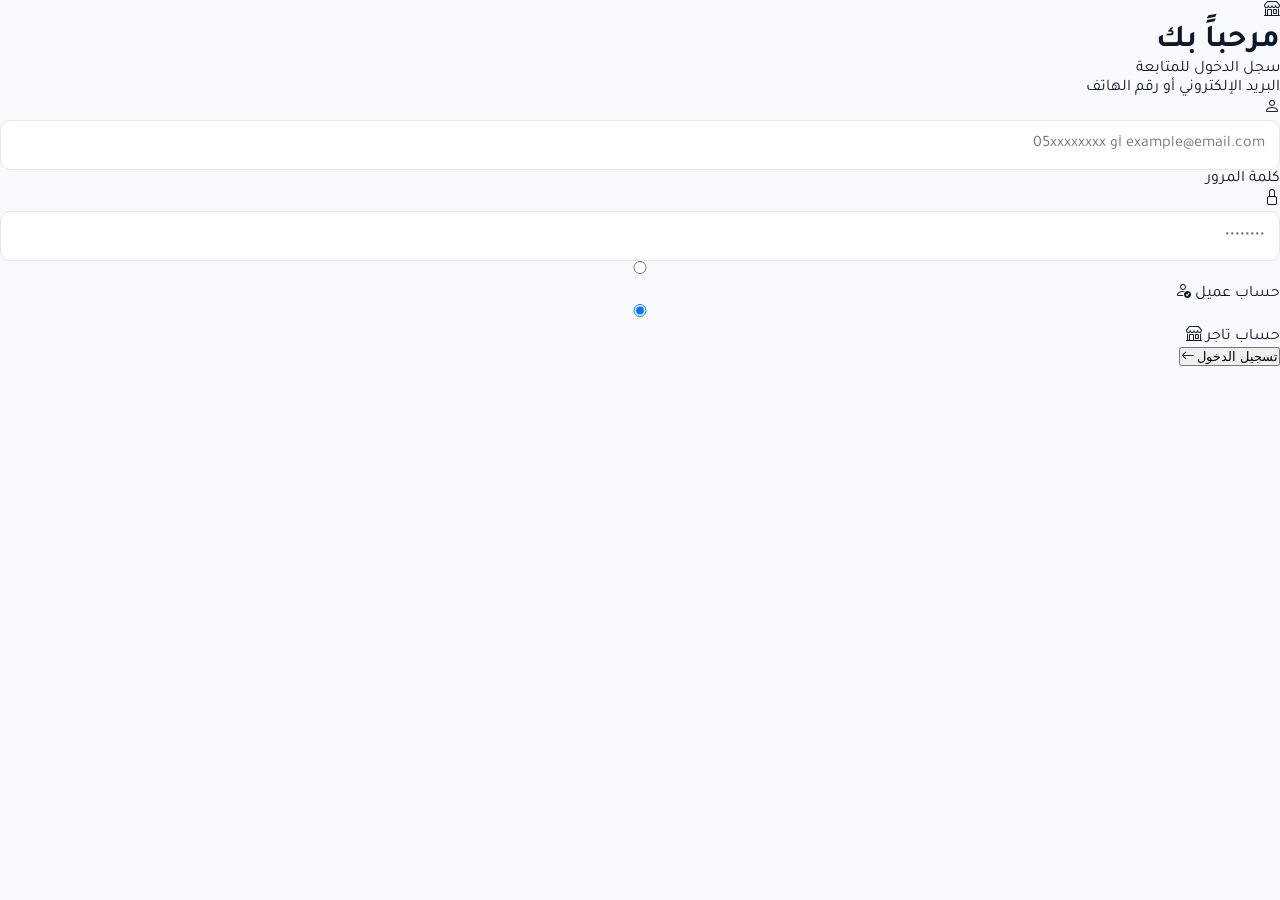
<file: index.html>
<!DOCTYPE html>
<html lang="ar" dir="rtl">
<head>
    <meta charset="UTF-8">
    <meta name="viewport" content="width=device-width, initial-scale=1.0">
    <title>تسجيل الدخول | منصة التجارة</title>
    <link href="https://cdn.jsdelivr.net/npm/bootstrap-icons@1.11.3/font/bootstrap-icons.min.css" rel="stylesheet">
    <link href="https://fonts.googleapis.com/css2?family=Tajawal:wght@400;500;700&display=swap" rel="stylesheet">
    <link rel="stylesheet" href="style.css">
</head>
<body class="login-page">
    <div class="login-container">
        <div class="login-header">
            <i class="bi bi-shop"></i>
            <h1>مرحباً بك</h1>
            <p>سجل الدخول للمتابعة</p>
        </div>
        <form id="loginForm" class="login-form">
            <div class="form-group">
                <label for="emailPhone">البريد الإلكتروني أو رقم الهاتف</label>
                <div class="input-wrapper">
                    <i class="bi bi-person"></i>
                    <input type="text" id="emailPhone" placeholder="example@email.com أو 05xxxxxxxx" required>
                </div>
            </div>
            <div class="form-group">
                <label for="password">كلمة المرور</label>
                <div class="input-wrapper">
                    <i class="bi bi-lock"></i>
                    <input type="password" id="password" placeholder="••••••••" required>
                </div>
            </div>
            <div class="form-group radio-group">
                <label class="radio-label">
                    <input type="radio" name="accountType" value="client" id="clientRadio">
                    <span>حساب عميل</span>
                    <i class="bi bi-person-check"></i>
                </label>
                <label class="radio-label active">
                    <input type="radio" name="accountType" value="merchant" id="merchantRadio" checked>
                    <span>حساب تاجر</span>
                    <i class="bi bi-shop"></i>
                </label>
            </div>
            <button type="submit" class="btn-primary">
                <span>تسجيل الدخول</span>
                <i class="bi bi-arrow-left"></i>
            </button>
        </form>
    </div>
    <script src="app.js"></script>
</body>
</html>
</file>
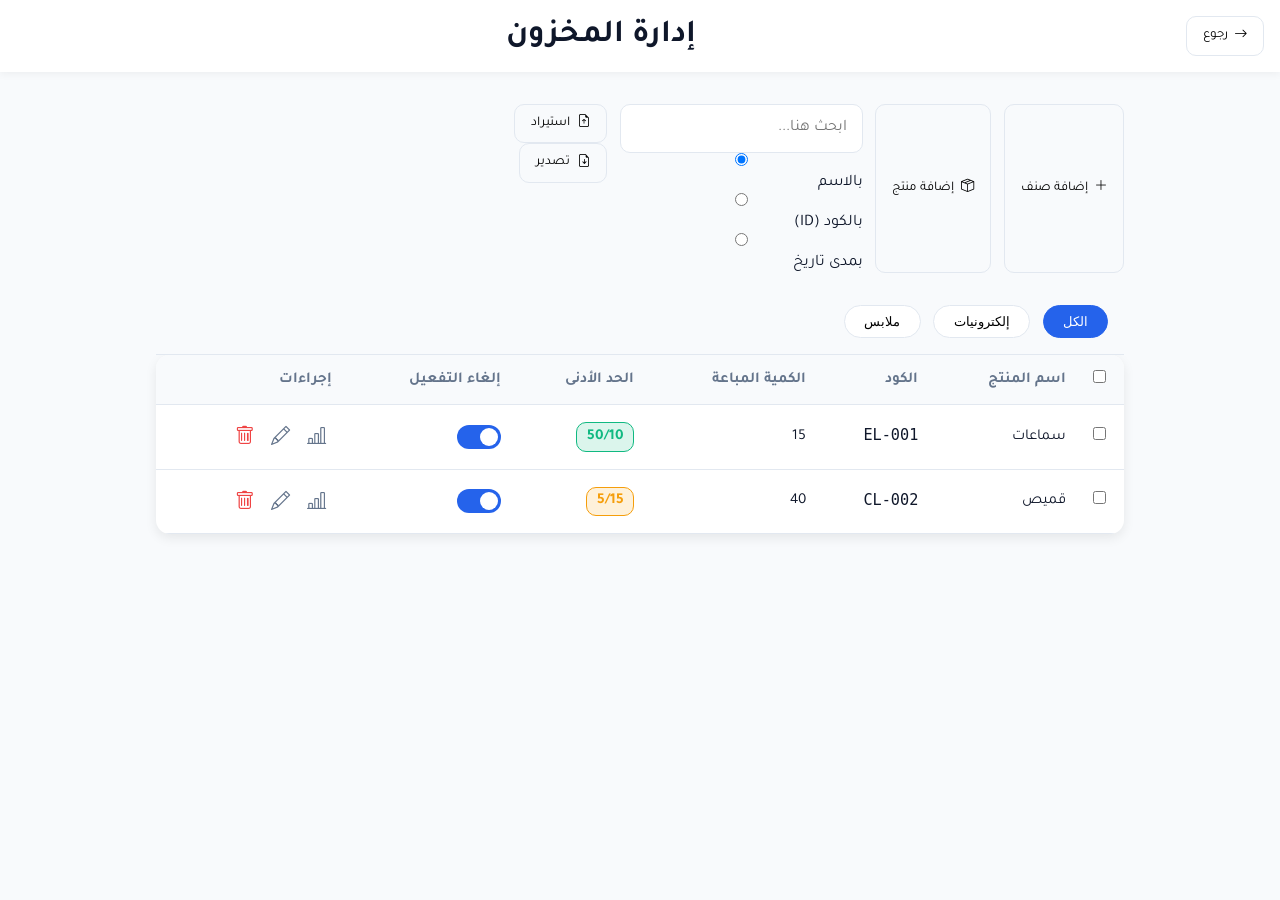
<file: inventory.html>
<!DOCTYPE html>
<html lang="ar" dir="rtl">
<head>
    <meta charset="UTF-8">
    <meta name="viewport" content="width=device-width, initial-scale=1.0">
    <title>إدارة المخزون | منصة التجارة</title>
    <link href="https://cdn.jsdelivr.net/npm/bootstrap-icons@1.11.3/font/bootstrap-icons.min.css" rel="stylesheet">
    <link href="https://fonts.googleapis.com/css2?family=Tajawal:wght@400;500;700&display=swap" rel="stylesheet">
    <link rel="stylesheet" href="style.css">
</head>
<body class="inventory-page">
    <header class="top-bar">
        <button class="btn-back" onclick="window.location.href='merchant-store-mgmt.html'"><i class="bi bi-arrow-right"></i> رجوع</button>
        <h1>إدارة المخزون</h1>
        <div></div>
    </header>
    <main class="container">
        <div class="top-actions">
            <button class="btn-action" onclick="openModal('categoryModal')"><i class="bi bi-plus-lg"></i> إضافة صنف</button>
            <button class="btn-action" onclick="openProductModal()"><i class="bi bi-box-seam"></i> إضافة منتج</button>
            <div class="search-inline">
                <input type="text" id="searchInput" placeholder="ابحث هنا...">
                <div class="search-types">
                    <label><input type="radio" name="searchType" value="name" checked onchange="toggleDateInputs()"> بالاسم</label>
                    <label><input type="radio" name="searchType" value="code" onchange="toggleDateInputs()"> بالكود (ID)</label>
                    <label><input type="radio" name="searchType" value="date" onchange="toggleDateInputs()"> بمدى تاريخ</label>
                </div>
                <div id="dateRangeSection" class="date-range hidden">
                    <input type="date" id="dateFrom">
                    <span class="sep">إلى</span>
                    <input type="date" id="dateTo">
                    <button class="btn-action search-btn" onclick="applyFilters()"><i class="bi bi-search"></i> بحث</button>
                </div>
            </div>
            <div class="import-export-row">
                <button class="btn-action" onclick="document.getElementById('csvImport').click()"><i class="bi bi-file-earmark-arrow-up"></i> استيراد</button>
                <input type="file" id="csvImport" accept=".csv" hidden onchange="handleImport(this)">
                <button class="btn-action" onclick="exportCSV()"><i class="bi bi-file-earmark-arrow-down"></i> تصدير</button>
            </div>
        </div>

        <div class="category-scroll-wrapper">
            <div id="categoryBar" class="category-bar"><button class="cat-chip active" data-cat="all">الكل</button></div>
        </div>

        <div class="table-wrapper">
            <table id="inventoryTable">
                <thead>
                    <tr>
                        <th class="select-col"><input type="checkbox" id="selectAll"></th>
                        <th>اسم المنتج</th>
                        <th class="desktop-only">الكود</th>
                        <th>الكمية المباعة</th>
                        <th class="desktop-only">الحد الأدنى</th>
                        <th class="desktop-only">إلغاء التفعيل</th>
                        <th>إجراءات</th>
                    </tr>
                </thead>
                <tbody id="inventoryBody"></tbody>
            </table>
        </div>
    </main>

    <div id="floatingAction" class="hidden">
        <span id="selectedCount">0 عناصر محددة</span>
        <button class="btn-danger-inv" onclick="confirmMultiDelete()"><i class="bi bi-trash3"></i> حذف المحدد</button>
        <button class="btn-secondary-inv" onclick="clearSelection()"><i class="bi bi-x-lg"></i> إلغاء</button>
    </div>

    <!-- Modals -->
    <div id="categoryModal" class="modal"><div class="modal-content"><div class="modal-header"><h2>إضافة صنف جديد</h2><button class="modal-close" onclick="closeModal('categoryModal')"><i class="bi bi-x"></i></button></div><form id="categoryForm" class="modal-form"><input type="text" id="catName" placeholder="اسم الصنف" required><button type="submit" class="btn-primary full-width">حفظ الصنف</button></form></div></div>
    
    <div id="productModal" class="modal"><div class="modal-content modal-lg"><div class="modal-header"><h2 id="productModalTitle">إضافة منتج</h2><button class="modal-close" onclick="closeModal('productModal')"><i class="bi bi-x"></i></button></div><form id="productForm" class="modal-form"><input type="hidden" id="prodId"><div class="form-group"><label>صورة المنتج</label><div class="file-upload-wrapper"><input type="file" id="prodImage" accept="image/*"><label for="prodImage" class="upload-label"><i class="bi bi-cloud-arrow-up"></i> اختيار صورة</label></div><img id="prodImgPreview" class="img-thumb hidden"></div><div class="form-row"><div class="form-group half"><label>اسم المنتج</label><input type="text" id="prodName" required></div><div class="form-group half"><label>الكود</label><input type="text" id="prodCode" required></div></div><div class="form-row"><div class="form-group half"><label>السعر</label><input type="number" id="prodPrice" step="0.01" required></div><div class="form-group half"><label>التصنيف</label><select id="prodCat" required><option value="">اختر...</option></select></div></div><div class="form-row"><div class="form-group half"><label>الكمية</label><input type="number" id="prodStock" required></div><div class="form-group half"><label>الحد الأدنى</label><input type="number" id="prodMin" required></div></div><div class="form-group"><label>لون البطاقة</label><div id="colorPickerWrapper" class="color-picker-modern"></div></div><button type="submit" class="btn-primary full-width">حفظ المنتج</button></form></div></div>

    <div id="reportModal" class="modal"><div class="modal-content"><div class="modal-header"><h2>تقرير سريع</h2><button class="modal-close" onclick="closeModal('reportModal')"><i class="bi bi-x"></i></button></div><div id="reportContent" class="report-grid"></div></div></div>
    
    <div id="deleteCatModal" class="modal"><div class="modal-content"><div class="modal-header"><h2>حذف التصنيف</h2><button class="modal-close" onclick="closeModal('deleteCatModal')"><i class="bi bi-x"></i></button></div><form id="deleteCatForm" class="modal-form"><p>كيف تريد التعامل مع المنتجات التابعة؟</p><label class="radio-opt"><input type="radio" name="catAction" value="delete" checked> حذف التصنيف ومنتجاته نهائياً</label><label class="radio-opt"><input type="radio" name="catAction" value="uncategorized"> إنشاء "غير مصنف" ونقلها</label><label class="radio-opt"><input type="radio" name="catAction" value="transfer"> نقل إلى تصنيف آخر موجود</label><div class="form-group hidden" id="transferCatGroup"><label>اختر التصنيف الجديد</label><select id="transferCatTarget"></select></div><button type="submit" class="btn-danger full-width">تأكيد الحذف</button></form></div></div>
    
    <div id="multiDeleteModal" class="modal"><div class="modal-content"><div class="modal-header"><h2>تأكيد الحذف</h2><button class="modal-close" onclick="closeModal('multiDeleteModal')"><i class="bi bi-x"></i></button></div><p>هل أنت متأكد من حذف <span id="delCount" class="fw-bold">0</span> منتجات؟ لا يمكن التراجع.</p><div class="modal-actions"><button class="btn-secondary-inv full-width" onclick="closeModal('multiDeleteModal')">إلغاء</button><button class="btn-danger-inv full-width" onclick="executeMultiDelete()">نعم، احذف</button></div></div></div>
    <div id="toastContainer"></div>
    <script src="app.js"></script>
</body>
</html>
</file>
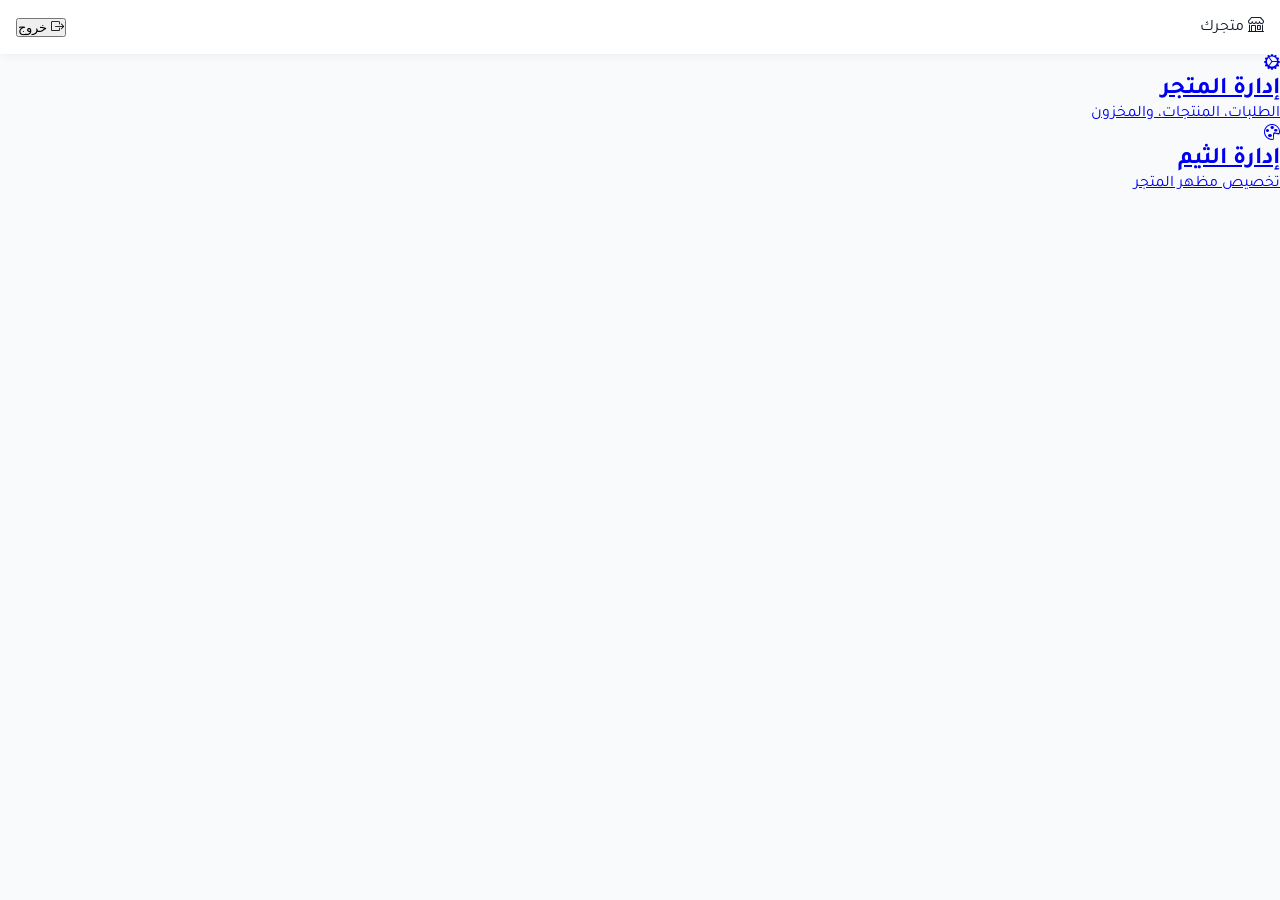
<file: merchant-dashboard.html>
<!DOCTYPE html>
<html lang="ar" dir="rtl">
<head>
    <meta charset="UTF-8">
    <meta name="viewport" content="width=device-width, initial-scale=1.0">
    <title>لوحة التاجر | منصة التجارة</title>
    <link href="https://cdn.jsdelivr.net/npm/bootstrap-icons@1.11.3/font/bootstrap-icons.min.css" rel="stylesheet">
    <link href="https://fonts.googleapis.com/css2?family=Tajawal:wght@400;500;700&display=swap" rel="stylesheet">
    <link rel="stylesheet" href="style.css">
</head>
<body class="dashboard-page">
    <header class="top-bar">
        <div class="logo">
            <i class="bi bi-shop"></i>
            <span>متجرك</span>
        </div>
        <button class="btn-logout" onclick="window.location.href='index.html'">
            <i class="bi bi-box-arrow-right"></i> خروج
        </button>
    </header>
    <main class="dashboard-grid">
        <a href="merchant-store-mgmt.html" class="dash-card">
            <i class="bi bi-gear-wide-connected"></i>
            <h2>إدارة المتجر</h2>
            <p>الطلبات، المنتجات، والمخزون</p>
        </a>
        <a href="#" class="dash-card coming-soon" onclick="alert('قيد التطوير للعرض التفاعلي')">
            <i class="bi bi-palette"></i>
            <h2>إدارة الثيم</h2>
            <p>تخصيص مظهر المتجر</p>
        </a>
    </main>
    <script src="app.js"></script>
</body>
</html>
</file>
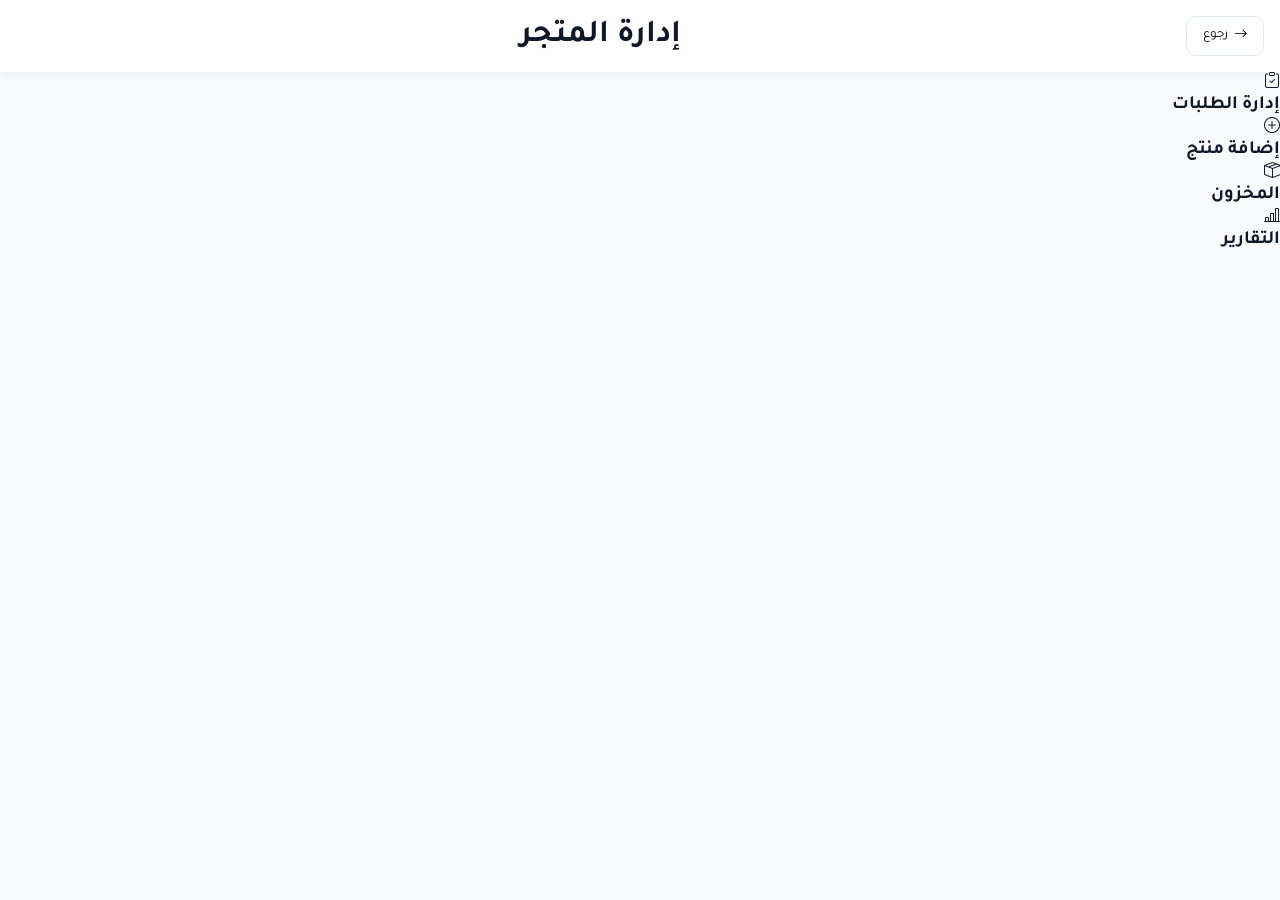
<file: merchant-store-mgmt.html>
<!DOCTYPE html>
<html lang="ar" dir="rtl">
<head>
    <meta charset="UTF-8">
    <meta name="viewport" content="width=device-width, initial-scale=1.0">
    <title>إدارة المتجر | منصة التجارة</title>
    <link href="https://cdn.jsdelivr.net/npm/bootstrap-icons@1.11.3/font/bootstrap-icons.min.css" rel="stylesheet">
    <link href="https://fonts.googleapis.com/css2?family=Tajawal:wght@400;500;700&display=swap" rel="stylesheet">
    <link rel="stylesheet" href="style.css">
</head>
<body class="dashboard-page">
    <header class="top-bar"><button class="btn-back" onclick="window.location.href='merchant-dashboard.html'"><i class="bi bi-arrow-right"></i> رجوع</button><h1>إدارة المتجر</h1><div></div></header>
    <main class="mgmt-grid">
        <div class="mgmt-card" onclick="alert('صفحة الطلبات قيد التطوير')"><i class="bi bi-clipboard-check"></i><h3>إدارة الطلبات</h3></div>
        <div class="mgmt-card" onclick="window.location.href='add-product.html'"><i class="bi bi-plus-circle"></i><h3>إضافة منتج</h3></div>
        <div class="mgmt-card" onclick="window.location.href='inventory.html'"><i class="bi bi-box-seam"></i><h3>المخزون</h3></div>
        <div class="mgmt-card" onclick="alert('صفحة التقارير قيد التطوير')"><i class="bi bi-bar-chart-line"></i><h3>التقارير</h3></div>
    </main>
    <script src="app.js"></script>
</body>
</html>
</file>
<file: style.css>
:root {
    --primary: #2563eb; --primary-dark: #1d4ed8; --bg: #f8fafc; --card: #ffffff;
    --text: #0f172a; --text-light: #64748b; --border: #e2e8f0;
    --radius-lg: 20px; --radius-md: 14px; --radius-sm: 10px;
    --shadow: 0 4px 12px rgba(0,0,0,0.08); --green: #10b981; --orange: #f59e0b; --red: #ef4444;
}
* { box-sizing: border-box; margin: 0; padding: 0; }
body { font-family: 'Tajawal', sans-serif; background: var(--bg); color: var(--text); min-height: 100vh; direction: rtl; }
.container { padding: 1rem; max-width: 1000px; margin: 0 auto; padding-bottom: 80px; }
.top-bar { display: flex; align-items: center; justify-content: space-between; padding: 1rem; background: var(--card); box-shadow: 0 2px 8px rgba(0,0,0,0.05); position: sticky; top: 0; z-index: 50; }
.btn-back, .btn-action { padding: 0.6rem 1rem; border: 1px solid var(--border); border-radius: var(--radius-sm); background: transparent; cursor: pointer; display: flex; align-items: center; gap: 0.4rem; font-family: inherit; transition: 0.2s; }
.btn-back:hover, .btn-action:hover { background: #f1f5f9; border-color: var(--primary); color: var(--primary); }
.top-actions { display: flex; gap: 0.8rem; margin: 1rem 0; flex-wrap: wrap; }

/* شريط الأصناف المثبت */
.category-scroll-wrapper { position: sticky; top: 65px; z-index: 40; background: var(--bg); padding: 0.5rem 0; border-bottom: 1px solid var(--border); }
.category-bar { display: flex; gap: 0.8rem; overflow-x: auto; padding: 0.5rem 1rem; scrollbar-width: none; -ms-overflow-style: none; }
.category-bar::-webkit-scrollbar { display: none; }
.cat-chip { flex: 0 0 auto; padding: 0.5rem 1.2rem; border-radius: 50px; border: 1px solid var(--border); background: var(--card); cursor: pointer; font-weight: 500; transition: 0.2s; }
.cat-chip.active { background: var(--primary); color: white; border-color: var(--primary); }

/* الجدول المتجاوب */
.table-wrapper { background: var(--card); border-radius: var(--radius-md); box-shadow: var(--shadow); overflow-x: auto; }
table { width: 100%; border-collapse: collapse; min-width: 500px; }
th, td { padding: 0.9rem 0.6rem; text-align: right; border-bottom: 1px solid var(--border); font-size: 0.95rem; }
th { background: #f8fafc; font-weight: 600; color: var(--text-light); position: sticky; top: 0; }
.mobile-hide { display: none; } .desktop-only { display: none; }
@media (min-width: 768px) { .mobile-hide { display: table-cell; } .desktop-only { display: table-cell; } }

/* حالة المخزون */
.stock-val { padding: 0.3rem 0.6rem; border-radius: var(--radius-sm); display: inline-block; font-weight: 600; }
.stock-green { background: rgba(16,185,129,0.15); color: var(--green); border: 1px solid var(--green); }
.stock-orange { background: rgba(245,158,11,0.15); color: var(--orange); border: 1px solid var(--orange); }
.stock-red { background: rgba(239,68,68,0.15); color: var(--red); border: 1px solid var(--red); }

/* أزرار وإجراءات */
.btn-icon { background: transparent; border: none; cursor: pointer; font-size: 1.2rem; color: var(--text-light); padding: 0.4rem; }
.btn-icon:hover { color: var(--primary); }
.toggle-switch { position: relative; width: 44px; height: 24px; display: inline-block; }
.toggle-switch input { opacity: 0; width: 0; height: 0; }
.slider { position: absolute; cursor: pointer; top: 0; left: 0; right: 0; bottom: 0; background: #cbd5e1; border-radius: 24px; transition: 0.3s; }
.slider:before { position: absolute; content: ""; height: 18px; width: 18px; left: 3px; bottom: 3px; background: white; border-radius: 50%; transition: 0.3s; }
input:checked + .slider { background: var(--primary); }
input:checked + .slider:before { transform: translateX(20px); }

/* شريط الحذف العائم */
.floating-bar { position: fixed; bottom: 0; left: 0; right: 0; background: rgba(255,255,255,0.95); backdrop-filter: blur(8px); padding: 1rem; display: flex; align-items: center; justify-content: space-between; box-shadow: 0 -4px 12px rgba(0,0,0,0.1); transform: translateY(110%); transition: 0.4s cubic-bezier(0.34,1.56,0.64,1); z-index: 100; border-top: 1px solid var(--border); }
.floating-bar.show { transform: translateY(0); }
.btn-danger { background: var(--red); color: white; padding: 0.7rem 1.2rem; border: none; border-radius: var(--radius-sm); cursor: pointer; font-family: inherit; display: flex; align-items: center; gap: 0.4rem; }
.btn-secondary { background: #e2e8f0; color: var(--text); padding: 0.7rem 1.2rem; border: none; border-radius: var(--radius-sm); cursor: pointer; font-family: inherit; display: flex; align-items: center; gap: 0.4rem; }
.hidden { display: none !important; }

/* مودالات */
.modal { position: fixed; top: 0; left: 0; right: 0; bottom: 0; background: rgba(15,23,42,0.4); backdrop-filter: blur(4px); display: flex; align-items: center; justify-content: center; opacity: 0; pointer-events: none; transition: 0.2s; z-index: 200; padding: 1rem; }
.modal.active { opacity: 1; pointer-events: auto; }
.modal-content { background: var(--card); padding: 1.5rem; border-radius: var(--radius-lg); width: 100%; max-width: 500px; max-height: 90vh; overflow-y: auto; transform: scale(0.95); transition: 0.3s; }
.modal.active .modal-content { transform: scale(1); }
.modal-header { display: flex; justify-content: space-between; align-items: center; margin-bottom: 1rem; }
.modal-close { background: transparent; border: none; font-size: 1.5rem; cursor: pointer; }
.modal-form { display: flex; flex-direction: column; gap: 1rem; }
.form-row { display: flex; flex-direction: column; gap: 1rem; }
@media (min-width: 640px) { .form-row { flex-direction: row; } }
.half { flex: 1; }
input, select { width: 100%; padding: 0.9rem; border: 1px solid var(--border); border-radius: var(--radius-sm); font-family: inherit; font-size: 1rem; background: white; }
input:focus, select:focus { outline: none; border-color: var(--primary); box-shadow: 0 0 0 3px rgba(37,99,235,0.15); }
.upload-label { display: flex; align-items: center; justify-content: center; gap: 0.5rem; padding: 0.8rem; border: 2px dashed var(--border); border-radius: var(--radius-sm); background: #f8fafc; cursor: pointer; color: var(--text-light); }
.file-upload-wrapper input { position: absolute; opacity: 0; width: 100%; height: 100%; cursor: pointer; }
.img-thumb { width: 100%; height: 120px; object-fit: cover; border-radius: var(--radius-sm); margin-top: 0.5rem; }

/* منتقي الألوان الحديث */
.color-picker-modern { display: flex; gap: 0.8rem; align-items: center; flex-wrap: wrap; }
.color-dot { width: 36px; height: 36px; border-radius: 50%; border: 3px solid transparent; cursor: pointer; transition: 0.2s; box-shadow: 0 2px 4px rgba(0,0,0,0.1); }
.color-dot:hover, .color-dot.active { transform: scale(1.15); border-color: var(--primary); box-shadow: 0 0 0 2px white, 0 0 0 4px var(--primary); }
#customColorInput { width: 40px; height: 40px; padding: 0; border: none; border-radius: 50%; cursor: pointer; opacity: 0.8; }
#customColorInput::-webkit-color-swatch-wrapper { padding: 0; }
#customColorInput::-webkit-color-swatch { border: none; border-radius: 50%; border: 2px solid var(--border); }

/* تقرير سريع */
.report-grid { display: grid; grid-template-columns: repeat(2, 1fr); gap: 0.8rem; margin-top: 0.5rem; }
.report-item { background: #f8fafc; padding: 0.8rem; border-radius: var(--radius-sm); }
.report-label { font-size: 0.85rem; color: var(--text-light); display: block; margin-bottom: 0.2rem; }
.report-value { font-weight: 600; font-size: 1.05rem; }

/* Toast */
#toastContainer { position: fixed; bottom: 1.5rem; left: 50%; transform: translateX(-50%); z-index: 300; display: flex; flex-direction: column; gap: 0.5rem; align-items: center; }
.toast { background: white; padding: 0.9rem 1.4rem; border-radius: var(--radius-md); box-shadow: var(--shadow); display: flex; align-items: center; gap: 0.6rem; font-weight: 500; animation: slideUp 0.3s ease, fadeOut 0.4s ease 2.8s forwards; border-left: 4px solid var(--primary); }
.toast.success { border-color: var(--green); } .toast.warning { border-color: var(--orange); } .toast.error { border-color: var(--red); }
@keyframes slideUp { from { transform: translateY(20px); opacity: 0; } to { transform: translateY(0); opacity: 1; } }
@keyframes fadeOut { to { opacity: 0; transform: translateY(10px); } }
</file>
